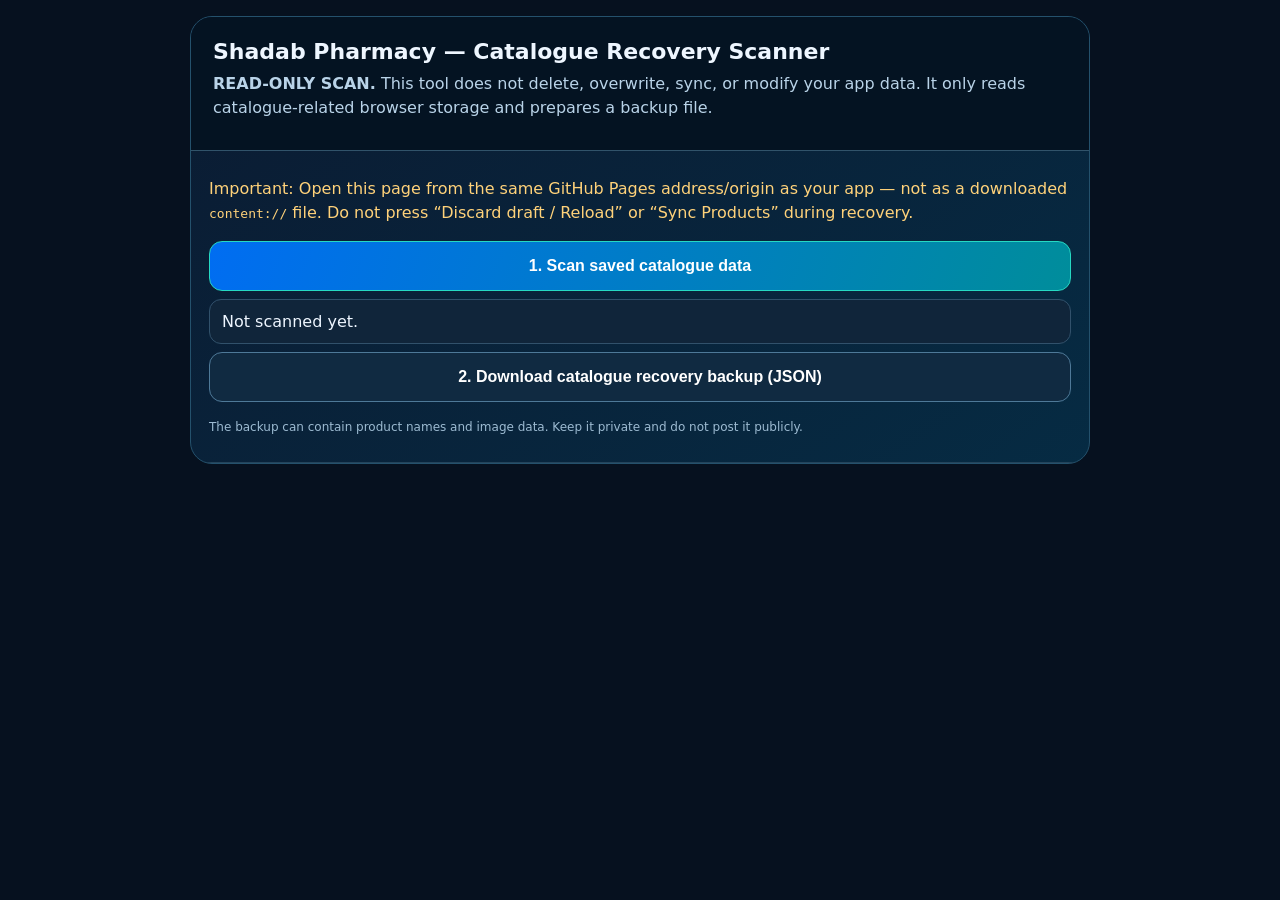
<file: SHADAB_PHARMACY_CATALOGUE_RECOVERY_SCANNER_READ_ONLY.html>
<!doctype html>
<html lang="en">
<head>
<meta charset="utf-8">
<meta name="viewport" content="width=device-width,initial-scale=1">
<title>Shadab Pharmacy — Catalogue Recovery Scanner</title>
<style>
:root{color-scheme:dark;font-family:system-ui,-apple-system,Segoe UI,Roboto,sans-serif}
*{box-sizing:border-box}body{margin:0;background:#06111f;color:#eef6ff;padding:16px}
main{max-width:900px;margin:auto;border:1px solid #24516c;border-radius:22px;overflow:hidden;background:linear-gradient(145deg,#0b1b32,#062b43)}
header{padding:22px;background:#041322;border-bottom:1px solid #31536a}
h1{font-size:22px;margin:0 0 8px}p{line-height:1.5;color:#b9d3e8;margin:8px 0}
section{padding:18px;border-bottom:1px solid #24445b}
button{width:100%;border:1px solid #26d9c3;border-radius:13px;padding:15px 12px;font-weight:800;font-size:16px;color:white;background:linear-gradient(110deg,#006df2,#008d9b);margin:8px 0}
button.secondary{background:#102a41;border-color:#4e7998}
.status{padding:12px;border-radius:12px;background:#10253a;border:1px solid #31516b;white-space:pre-wrap;overflow-wrap:anywhere}
table{width:100%;border-collapse:collapse;font-size:13px;margin-top:12px}td,th{text-align:left;padding:8px;border-bottom:1px solid #28465d;overflow-wrap:anywhere}
.good{color:#62f5b7}.warn{color:#ffd27a}.bad{color:#ff9ca7}
.small{font-size:12px;color:#9dbbd2}
</style>
</head>
<body>
<main>
<header>
<h1>Shadab Pharmacy — Catalogue Recovery Scanner</h1>
<p><b>READ-ONLY SCAN.</b> This tool does not delete, overwrite, sync, or modify your app data. It only reads catalogue-related browser storage and prepares a backup file.</p>
</header>
<section>
<p class="warn">Important: Open this page from the same GitHub Pages address/origin as your app — not as a downloaded <code>content://</code> file. Do not press “Discard draft / Reload” or “Sync Products” during recovery.</p>
<button id="scan">1. Scan saved catalogue data</button>
<div id="status" class="status">Not scanned yet.</div>
<div id="results"></div>
<button id="download" class="secondary" disabled>2. Download catalogue recovery backup (JSON)</button>
<p class="small">The backup can contain product names and image data. Keep it private and do not post it publicly.</p>
</section>
</main>
<script>
'use strict';
const statusEl=document.getElementById('status'), resultsEl=document.getElementById('results'), downloadBtn=document.getElementById('download');
let backup=null;
const CATALOGUE_KEY_RE=/(catalogue|product.*draft|draft.*product|new_product_catalogue|catalogueDraftImage|newProductImage|product.*image.*cache)/i;
function safeJson(s){try{return JSON.parse(s)}catch(_){return null}}
function summarizeValue(v){
  if(typeof v==='string'){
    const j=safeJson(v);
    if(j!==null)return summarizeValue(j);
    return {type:'string',length:v.length,looksLikeImageData:/^data:image\//i.test(v),preview:v.slice(0,80)};
  }
  if(Array.isArray(v)){
    const productish=v.filter(x=>x&&typeof x==='object'&&('name'in x||'productName'in x)&&('company'in x||'companyName'in x||'imageDocId'in x));
    return {type:'array',length:v.length,productLikeRecords:productish.length,productNames:productish.slice(0,250).map(x=>({name:x.name||x.productName||'',company:x.company||x.companyName||'',id:x.id||'',hasPendingImage:typeof x.pendingImage==='string'&&x.pendingImage.startsWith('data:image/'),imageDocId:x.imageDocId||''}))};
  }
  if(v&&typeof v==='object'){
    const out={type:'object',keys:Object.keys(v).slice(0,100)};
    for(const k of ['draft','products','published','pendingDeletes','draftCompanies','companies','productNames','rates','version','updatedAt']){
      if(k in v){
        const x=v[k];
        if(Array.isArray(x)){
          out[k]={length:x.length};
          if(k==='draft'||k==='products'||k==='published')out[k].sample=x.slice(0,250).map(p=>({name:p?.name||p?.productName||'',company:p?.company||p?.companyName||'',id:p?.id||'',imageDocId:p?.imageDocId||'',hasPendingImage:typeof p?.pendingImage==='string'&&p.pendingImage.startsWith('data:image/'),hasImage:!!(p?.image||p?.imageData||p?.pendingImage)}));
        }else if(x&&typeof x==='object')out[k]={keys:Object.keys(x).length};
        else out[k]=x;
      }
    }
    return out;
  }
  return {type:typeof v,value:v};
}
function reqToPromise(req){return new Promise((resolve,reject)=>{req.onsuccess=()=>resolve(req.result);req.onerror=()=>reject(req.error||new Error('IndexedDB request failed'))})}
async function scanDb(name){
  const db=await new Promise((resolve,reject)=>{const r=indexedDB.open(name);r.onsuccess=()=>resolve(r.result);r.onerror=()=>reject(r.error||new Error('Could not open '+name));r.onblocked=()=>reject(new Error('Database is blocked: '+name))});
  try{
    const result={name,version:db.version,stores:{}};
    for(const storeName of Array.from(db.objectStoreNames)){
      const rows=await new Promise((resolve,reject)=>{
        const tx=db.transaction(storeName,'readonly'),store=tx.objectStore(storeName),req=store.openCursor(),arr=[];
        req.onsuccess=()=>{const c=req.result;if(c){arr.push({key:c.key,value:c.value});c.continue()}else resolve(arr)};
        req.onerror=()=>reject(req.error||new Error('Could not read '+storeName));
        tx.onerror=()=>reject(tx.error||new Error('Read transaction failed'));
      });
      result.stores[storeName]={count:rows.length,records:rows};
    }
    return result;
  }finally{db.close()}
}
function htmlEscape(s){return String(s).replace(/[&<>"]/g,c=>({'&':'&amp;','<':'&lt;','>':'&gt;','"':'&quot;'}[c]))}
function renderReport(){
  const ls=backup.localStorage||{}, dbs=backup.indexedDB||[];
  let html='<h3>Local storage scan</h3><table><tr><th>Key</th><th>Summary</th></tr>';
  for(const [key,rec] of Object.entries(ls)){
    html+='<tr><td>'+htmlEscape(key)+'</td><td>'+htmlEscape(JSON.stringify(rec.summary))+'</td></tr>';
  }
  html+='</table><h3>IndexedDB scan</h3><table><tr><th>Database / store</th><th>Records</th><th>Summary</th></tr>';
  for(const db of dbs){
    for(const [storeName,store] of Object.entries(db.stores||{})){
      let imageCount=0, sampleNames=[];
      for(const rec of store.records||[]){
        const v=rec.value;
        if(typeof v==='string'&&v.startsWith('data:image/'))imageCount++;
        if(v&&typeof v==='object'){
          if(v.name||v.productName)sampleNames.push(v.name||v.productName);
          if(typeof v.data==='string'&&v.data.startsWith('data:image/'))imageCount++;
        }
      }
      html+='<tr><td>'+htmlEscape(db.name+'/'+storeName)+'</td><td>'+store.count+'</td><td>'+htmlEscape('Image data records: '+imageCount+(sampleNames.length?' · names: '+sampleNames.slice(0,10).join(', '):''))+'</td></tr>';
    }
  }
  html+='</table>';
  resultsEl.innerHTML=html;
}
document.getElementById('scan').addEventListener('click',async()=>{
  downloadBtn.disabled=true;backup=null;resultsEl.innerHTML='';statusEl.textContent='Scanning… read-only. Keep this page open.';
  try{
    const localStorageData={};
    for(let i=0;i<localStorage.length;i++){
      const key=localStorage.key(i);if(!key||!CATALOGUE_KEY_RE.test(key))continue;
      const raw=localStorage.getItem(key);
      localStorageData[key]={raw,summary:summarizeValue(raw)};
    }
    let names=[];
    if(indexedDB.databases)names=(await indexedDB.databases()).map(x=>x.name).filter(Boolean);
    else throw new Error('This Chrome version does not support read-only IndexedDB database enumeration. No database was opened. Please use updated Chrome and retry.');
    names=names.filter(n=>/product.*image.*cache|catalogue.*(draft|cache|image)|new.*product.*catalogue/i.test(n));
    const indexedDBData=[];
    for(const name of [...new Set(names)]){
      try{indexedDBData.push(await scanDb(name))}catch(e){indexedDBData.push({name,error:String(e?.message||e),stores:{}})}
    }
    backup={tool:'Shadab Pharmacy Catalogue Recovery Scanner',createdAt:new Date().toISOString(),origin:location.origin,warning:'Read-only scan. This backup may contain private product and image data.',localStorage:localStorageData,indexedDB:indexedDBData};
    renderReport();
    const foundDrafts=Object.entries(localStorageData).filter(([k,v])=>/shadab_new_product_catalogue_draft|catalogue.*draft/i.test(k));
    const totalRows=indexedDBData.reduce((n,db)=>n+Object.values(db.stores||{}).reduce((m,st)=>m+(st.count||0),0),0);
    statusEl.textContent='Scan complete.\nOrigin: '+location.origin+'\nCatalogue-related localStorage keys: '+Object.keys(localStorageData).length+'\nLikely catalogue draft keys: '+foundDrafts.length+'\nCatalogue IndexedDB databases scanned: '+indexedDBData.length+'\nIndexedDB records scanned: '+totalRows+'\nNo data was changed.';
    if(foundDrafts.length===0)statusEl.textContent+='\nWARNING: No matching draft key found in localStorage. The scan may still find product images/snapshots in IndexedDB.';
    downloadBtn.disabled=false;
  }catch(e){statusEl.textContent='Scan failed: '+String(e?.message||e)+'\nNo data was intentionally changed.'}
});
downloadBtn.addEventListener('click',()=>{
  if(!backup)return;
  const blob=new Blob([JSON.stringify(backup)],{type:'application/json'});
  const url=URL.createObjectURL(blob),a=document.createElement('a');
  a.href=url;a.download='SHADAB_CATALOGUE_RECOVERY_BACKUP_'+new Date().toISOString().replace(/[:.]/g,'-')+'.json';
  document.body.appendChild(a);a.click();a.remove();setTimeout(()=>URL.revokeObjectURL(url),30000);
});
</script>
</body></html>
</file>
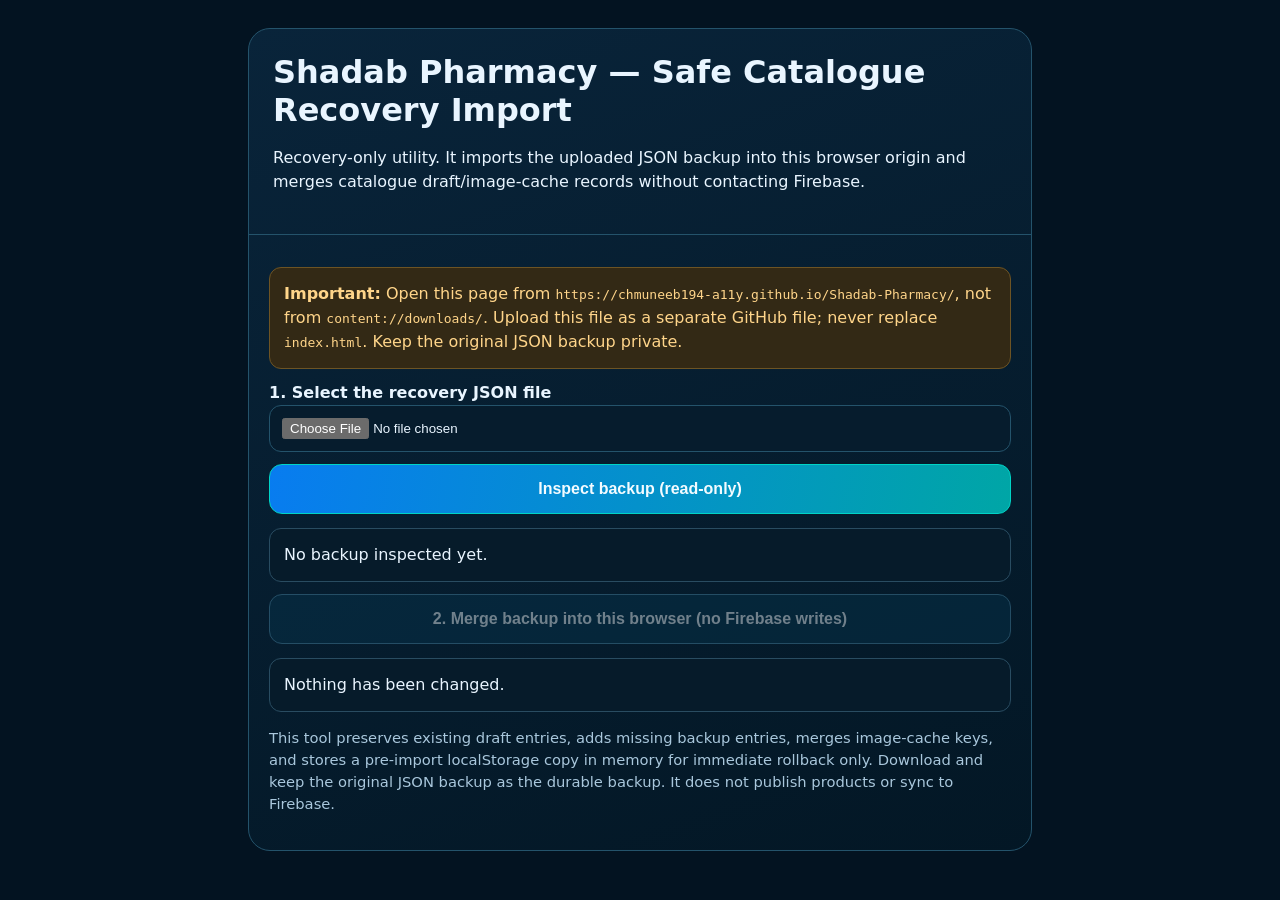
<file: SHADAB_PHARMACY_CATALOGUE_SAFE_RECOVERY_IMPORTER_2026-10-12.html>
<!doctype html>
<html lang="en"><head><meta charset="utf-8"><meta name="viewport" content="width=device-width,initial-scale=1"><meta name="color-scheme" content="dark"><title>Shadab Pharmacy — Safe Catalogue Recovery Import</title>
<style>
:root{color-scheme:dark;font-family:system-ui,-apple-system,Segoe UI,Roboto,sans-serif;background:#031321;color:#e9f5ff}*{box-sizing:border-box}body{margin:0;padding:18px;max-width:820px;margin-inline:auto;line-height:1.5}.card{border:1px solid #24536b;border-radius:22px;overflow:hidden;background:linear-gradient(160deg,#09243a,#031725);margin:10px 0 22px}.head{padding:24px;border-bottom:1px solid #24536b}h1{font-size:clamp(1.4rem,4vw,2rem);line-height:1.2;margin:0 0 12px}.body{padding:20px}.warning{color:#ffd58a;background:#332915;border:1px solid #6d5424;border-radius:12px;padding:14px;margin:12px 0}button,.file{display:block;width:100%;border:1px solid #4b8aa9;border-radius:13px;padding:15px;background:#07344c;color:#f3fbff;font-weight:700;font-size:1rem;margin:12px 0;cursor:pointer}button.primary{background:linear-gradient(100deg,#087cf0,#00a6a6);border-color:#00d4c6}button:disabled{opacity:.45;cursor:not-allowed}input[type=file]{display:block;width:100%;padding:12px;background:#061c2d;border:1px solid #24536b;border-radius:12px;color:#e9f5ff}.status{white-space:pre-wrap;overflow-wrap:anywhere;background:#061b2a;border:1px solid #294c61;padding:14px;border-radius:12px;margin-top:14px}.small{color:#a9c7dc;font-size:.92rem}.success{color:#a6f3c2}.danger{color:#ffc0bc}ul{padding-left:22px}
</style></head><body><section class="card"><header class="head"><h1>Shadab Pharmacy — Safe Catalogue Recovery Import</h1><p>Recovery-only utility. It imports the uploaded JSON backup into this browser origin and merges catalogue draft/image-cache records without contacting Firebase.</p></header><div class="body"><div class="warning"><b>Important:</b> Open this page from <code>https://chmuneeb194-a11y.github.io/Shadab-Pharmacy/</code>, not from <code>content://downloads/</code>. Upload this file as a separate GitHub file; never replace <code>index.html</code>. Keep the original JSON backup private.</div><label for="backup"><b>1. Select the recovery JSON file</b></label><input id="backup" type="file" accept="application/json,.json"><button id="inspect" class="primary">Inspect backup (read-only)</button><div id="preview" class="status">No backup inspected yet.</div><button id="restore" disabled>2. Merge backup into this browser (no Firebase writes)</button><div id="result" class="status">Nothing has been changed.</div><p class="small">This tool preserves existing draft entries, adds missing backup entries, merges image-cache keys, and stores a pre-import localStorage copy in memory for immediate rollback only. Download and keep the original JSON backup as the durable backup. It does not publish products or sync to Firebase.</p></div></section>
<script>
(()=>{'use strict';
const $=id=>document.getElementById(id);let backup=null,report=null;
const LOCAL='shadab_new_product_catalogue_draft_v1',SEL='shadab_new_product_catalogue_admin_company_v1',DB='shadab_product_image_cache_v1';
const txt=v=>JSON.stringify(v,null,2);
function safeParse(s){try{return JSON.parse(s)}catch(_){return null}}
function dbOpen(){return new Promise((resolve,reject)=>{let req;try{req=indexedDB.open(DB,2)}catch(e){reject(e);return}req.onupgradeneeded=()=>{const d=req.result;if(!d.objectStoreNames.contains('images'))d.createObjectStore('images');if(!d.objectStoreNames.contains('catalogueSnapshots'))d.createObjectStore('catalogueSnapshots')};req.onsuccess=()=>resolve(req.result);req.onerror=()=>reject(req.error||new Error('Cannot open catalogue cache DB'));req.onblocked=()=>reject(new Error('IndexedDB is blocked by another open tab. Close other Shadab Pharmacy tabs and retry.'))})}
function txPut(db,store,key,value){return new Promise((resolve,reject)=>{let tx;try{tx=db.transaction(store,'readwrite');tx.objectStore(store).put(value,key)}catch(e){reject(e);return}tx.oncomplete=()=>resolve();tx.onerror=()=>reject(tx.error||new Error('IndexedDB write failed'));tx.onabort=()=>reject(tx.error||new Error('IndexedDB transaction aborted'))})}
function txGet(db,store,key){return new Promise((resolve,reject)=>{let tx;try{tx=db.transaction(store,'readonly');const r=tx.objectStore(store).get(key);r.onsuccess=()=>resolve(r.result);r.onerror=()=>reject(r.error)}catch(e){reject(e)}})}
function txAll(db,store){return new Promise((resolve,reject)=>{try{const tx=db.transaction(store,'readonly'),r=tx.objectStore(store).getAll();r.onsuccess=()=>resolve(r.result||[]);r.onerror=()=>reject(r.error)}catch(e){reject(e)}})}
function draftImageKey(p){return 'catalogueDraftImage::'+String(p?.imageDocId||('newProductImage_'+(p?.id||'')))+'::'+String(p?.imageChangedAt||p?.updatedAt||'legacy')}
function countSnap(d){let total=0;for(const db of (d.indexedDB||[])){for(const r of (db.stores?.catalogueSnapshots?.records||[])){const v=r.value;if(v&&Array.isArray(v.productNames))total+=v.productNames.length;else if(v&&Array.isArray(v.products))total+=v.products.length}}return total}
$('inspect').addEventListener('click',async()=>{const f=$('backup').files?.[0];if(!f){$('preview').textContent='Please select the recovery JSON file first.';return}try{const parsed=JSON.parse(await f.text());if(!parsed||typeof parsed!=='object'||!parsed.localStorage||!Array.isArray(parsed.indexedDB))throw new Error('This does not look like the expected Shadab recovery backup.');backup=parsed;const rawObj=parsed.localStorage[LOCAL];const raw=rawObj&&typeof rawObj.raw==='string'?safeParse(rawObj.raw):null;if(!raw||!Array.isArray(raw.draft))throw new Error('The expected catalogue draft record is missing from this JSON.');const images=parsed.indexedDB.flatMap(x=>x.stores?.images?.records||[]);const snaps=parsed.indexedDB.flatMap(x=>x.stores?.catalogueSnapshots?.records||[]);const pendingImgs=raw.draft.filter(p=>typeof p.pendingImage==='string'&&p.pendingImage.startsWith('data:image/')).length;const totalProducts=snaps.reduce((n,r)=>n+(Number(r.value?.count)||r.value?.productNames?.length||r.value?.products?.length||0),0);report={draftCount:raw.draft.length,pendingImages:pendingImgs,imageRecords:images.length,snapshotRecords:snaps.length,snapshotProductCounts:totalProducts,companies:(raw.draftCompanies||[]).length,origin:parsed.origin,at:parsed.createdAt};$('preview').innerHTML='<span class="success">Backup inspected. No changes made.</span>\n'+txt(report);$('restore').disabled=false;$('result').textContent='Ready. Import is merge-only and will not contact Firebase.'}catch(e){backup=null;$('restore').disabled=true;$('preview').textContent='Inspection failed: '+(e?.message||e)}});
$('restore').addEventListener('click',async()=>{if(!backup||!report)return;const btn=$('restore');btn.disabled=true;let db=null;try{if(!location.origin.startsWith('https://chmuneeb194-a11y.github.io'))throw new Error('Wrong origin. Open this utility from the Shadab Pharmacy GitHub Pages site. Current origin: '+location.origin);const item=backup.localStorage[LOCAL],saved=JSON.parse(item.raw);const current=safeParse(localStorage.getItem(LOCAL))||{};const mergedMap=new Map();for(const p of [...(Array.isArray(current.draft)?current.draft:[]),...saved.draft]){if(!p?.id)continue;const old=mergedMap.get(String(p.id));if(!old){mergedMap.set(String(p.id),{...p});continue}const oldDate=Date.parse(old.updatedAt||'')||0,newDate=Date.parse(p.updatedAt||'')||0;const keep=newDate>=oldDate?{...old,...p}:{...p,...old};if(!keep.pendingImage&&old.pendingImage)keep.pendingImage=old.pendingImage;if(!keep.pendingImage&&p.pendingImage)keep.pendingImage=p.pendingImage;mergedMap.set(String(p.id),keep)}const draft=[...mergedMap.values()];
// Pre-open DB before touching localStorage, so a storage permission/DB error aborts early.
db=await dbOpen();const stores=backup.indexedDB.flatMap(x=>Object.entries(x.stores||{}).map(([name,info])=>({name,records:info.records||[]})));let imagesWritten=0,snapshotsWritten=0;const imageRecords=stores.filter(s=>s.name==='images').flatMap(s=>s.records);const snapshotRecords=stores.filter(s=>s.name==='catalogueSnapshots').flatMap(s=>s.records);
// Merge all original cache keys, retaining any existing key unless backup has a longer valid data URL.
for(const r of imageRecords){if(!r||r.key==null||typeof r.value!=='string')continue;const old=await txGet(db,'images',r.key);if(typeof old!=='string'||(r.value.startsWith('data:image/')&&r.value.length>old.length)){await txPut(db,'images',r.key,r.value);imagesWritten++}}
// Ensure each draft's image is stored under the key expected by the fixed app.
for(const p of draft){if(typeof p.pendingImage==='string'&&p.pendingImage.startsWith('data:image/')){const key=draftImageKey(p);const old=await txGet(db,'images',key);if(typeof old!=='string'||p.pendingImage.length>old.length){await txPut(db,'images',key,p.pendingImage);imagesWritten++}}}
// Merge snapshots by key, never deleting existing entries.
for(const r of snapshotRecords){if(!r||r.key==null||!r.value||typeof r.value!=='object')continue;const old=await txGet(db,'catalogueSnapshots',r.key);if(!old){await txPut(db,'catalogueSnapshots',r.key,r.value);snapshotsWritten++}else if(r.key==='published'&&Number(r.value.version||0)>Number(old.version||0)){await txPut(db,'catalogueSnapshots',r.key,r.value);snapshotsWritten++}}
const safeDraft=draft.map(p=>{const q={...p};delete q.pendingImage;return q});const mergeArray=(a,b)=>[...new Set([...(Array.isArray(a)?a:[]),...(Array.isArray(b)?b:[])])];const mergeObj=(a,b)=>({...((a&&typeof a==='object')?a:{}),...((b&&typeof b==='object')?b:{})});const out={...saved,...current,draft:safeDraft,pendingDeletes:mergeArray(current.pendingDeletes,saved.pendingDeletes),draftCompanies:mergeArray(current.draftCompanies,saved.draftCompanies),pendingCompanyDeletes:mergeArray(current.pendingCompanyDeletes,saved.pendingCompanyDeletes),draftDatabaseRefs:mergeObj(saved.draftDatabaseRefs,current.draftDatabaseRefs),draftProductDatabases:mergeObj(saved.draftProductDatabases,current.draftProductDatabases),draftProductRates:mergeObj(saved.draftProductRates,current.draftProductRates),pendingDatabaseCompanies:mergeArray(current.pendingDatabaseCompanies,saved.pendingDatabaseCompanies),databaseStatusByCompany:mergeObj(saved.databaseStatusByCompany,current.databaseStatusByCompany),manifestVersion:Math.max(Number(current.manifestVersion)||0,Number(saved.manifestVersion)||0),at:new Date().toISOString()};if(!out.adminSelectedCompany)out.adminSelectedCompany=saved.adminSelectedCompany||'';
// Set localStorage last, only after cache writes have completed.
const oldLocal=localStorage.getItem(LOCAL),oldSel=localStorage.getItem(SEL);try{localStorage.setItem(LOCAL,JSON.stringify(out));if(out.adminSelectedCompany)localStorage.setItem(SEL,String(out.adminSelectedCompany));}catch(e){if(oldLocal===null)localStorage.removeItem(LOCAL);else localStorage.setItem(LOCAL,oldLocal);if(oldSel===null)localStorage.removeItem(SEL);else localStorage.setItem(SEL,oldSel);throw new Error('Browser localStorage could not save merged draft (quota may be full). Image cache was merged; original backup is unchanged. '+e.message)}
$('result').innerHTML='<span class="success">Merge completed. No Firebase writes were performed.</span>\n'+txt({draftProducts:safeDraft.length,backupDraftProducts:report.draftCount,imageCacheRecordsInBackup:report.imageRecords,imageCacheWrites:imagesWritten,snapshotRecordsInBackup:report.snapshotRecords,snapshotWrites:snapshotsWritten,selectedCompany:out.adminSelectedCompany||'(not set)',next:'Close this tab. Open the app on this same GitHub Pages origin and inspect the catalogue before any manual sync.'});}catch(e){$('result').textContent='Import stopped: '+(e?.message||e)+'\nNo Firebase writes were performed. Keep the original JSON backup.'}finally{try{db?.close()}catch(_){}btn.disabled=false}});
})();
</script></body></html>
</file>
